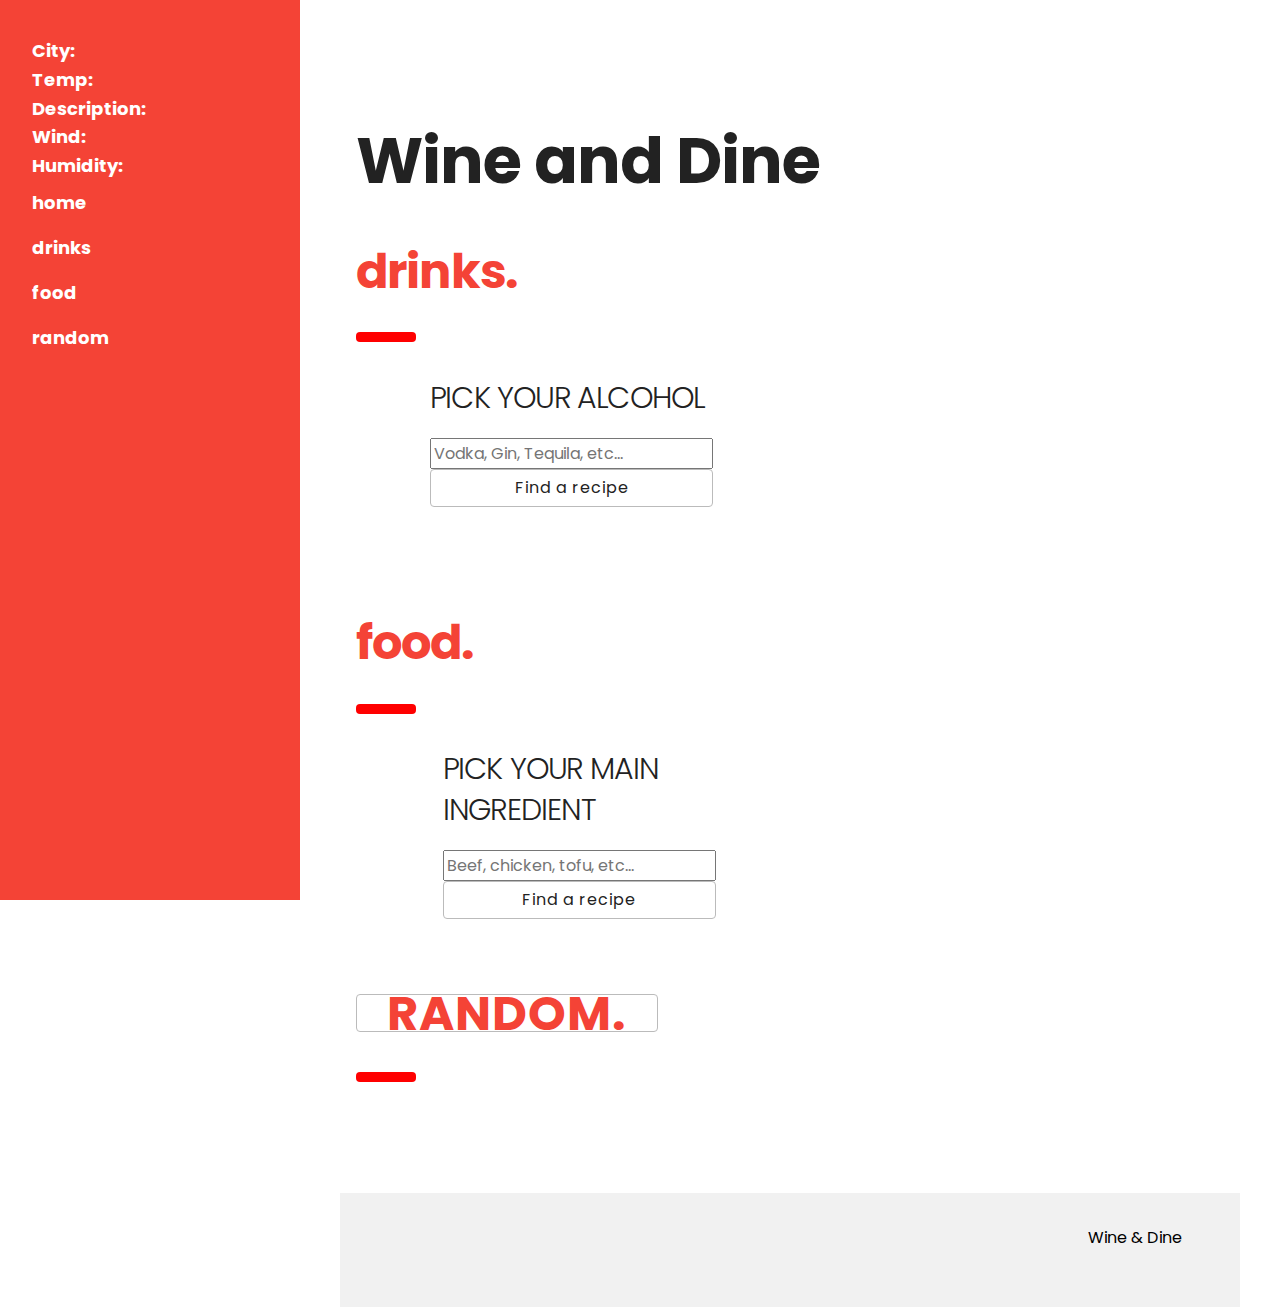
<file: index.html>
<!DOCTYPE html>
<html lang="en">
  <head>
    <title>Wine and Dine</title>
    <meta charset="UTF-8">
    <meta name="viewport" content="width=device-width, initial-scale=1">
    <link rel="stylesheet" href="https://www.w3schools.com/w3css/4/w3.css">
    <link rel="stylesheet" href="https://fonts.googleapis.com/css?family=Poppins">
    <link rel="stylesheet" href="./assets/css/skeleton.css">
    <link rel="stylesheet" href="./assets/css/normalize.css">
    <style>
    body,h1,h2,h3,h4,h5 {font-family: "Poppins", sans-serif}
    body {font-size:16px;}
    .w3-half img{margin-bottom:-6px;margin-top:16px;opacity:0.8;cursor:pointer}
    .w3-half img:hover{opacity:1}
    </style>
  </head>
<body>

<!-- Sidebar/menu -->
<nav class="w3-sidebar w3-red w3-collapse w3-top w3-large w3-padding" style="z-index:3;width:300px;font-weight:bold;" id="mySidebar"><br>
  <a href="javascript:void(0)" onclick="w3_close()" class="w3-button w3-hide-large w3-display-topleft" style="width:100%;font-size:22px">Close Menu</a>
  <div class="w3-container">

    <div class="weather">
      <div class="weatherApi" id="weather">
          <div class="city">City:</div>

          <div class="temp">Temp:</div>

          <div class="description">Description:</div>

          <div class="wind">Wind:</div>

          <div class="humidity">Humidity:</div>
      </div>
  </div>
  </div>
  <div class="w3-bar-block">
    <a href="#" onclick="w3_close()" class="w3-bar-item w3-button w3-hover-white">home</a> 
    <a href="#drinks" onclick="w3_close()" class="w3-bar-item w3-button w3-hover-white">drinks</a> 
    <a href="#food" onclick="w3_close()" class="w3-bar-item w3-button w3-hover-white">food</a> 
    <a href="#team" onclick="w3_close()" class="w3-bar-item w3-button w3-hover-white">random</a> 
    
  </div>
</nav>

<!-- Top menu on small screens -->
<header class="w3-container w3-top w3-hide-large w3-red w3-xlarge w3-padding">
  <a href="javascript:void(0)" class="w3-button w3-red w3-margin-right" onclick="w3_open()">☰</a>
  <span>Company Name</span>
</header>

<!-- Overlay effect when opening sidebar on small screens -->
<div class="w3-overlay w3-hide-large" onclick="w3_close()" style="cursor:pointer" title="close side menu" id="myOverlay"></div>

<!-- !PAGE CONTENT! -->
<div class="w3-main" style="margin-left:340px;margin-right:40px">

  <!-- Header -->
  <div class="w3-container" style="margin-top:80px" id="drinks">
    <h1 class="w3-jumbo"><b>Wine and Dine</b></h1>
    <h1 class="w3-xxxlarge w3-text-red"><b>drinks.</b></h1>
    <hr style="width:50px;border:5px solid red" class="w3-round">
  </div>
  
  <!-- Drinks -->
  <div class="container">
    <div class="row">
      <!--left search module-->
      <div class="five columns">
        <div id="search-bar">
          <label for="search">
            <h4>PICK YOUR ALCOHOL</h4>
          </label>
          <div>
            <input id="search-cocktail" class="u-full-width" placeholder="Vodka, Gin, Tequila, etc..."></input>
            <div class="">
              <button id="submit-cocktail" class="u-full-width">
                Find a recipe
              </button>
            </div>
          </div>
        </div>
      </div>

      <!--right module that populates recipe, title, and ingredients list-->
      <div class="seven columns">
        <div id="ingredients"></div>
          <div id="instructions"></div>
      </div>
    </div>
  </div>

  <!-- Food -->
  <div class="w3-container" id="food" style="margin-top:75px">
    <h1 class="w3-xxxlarge w3-text-red"><b>food.</b></h1>
    <hr style="width:50px;border:5px solid red" class="w3-round">
 
    <div class="container">
      <div class="row">
        <!--left search module-->
        <div class="five columns">
          <div id="search-bar">
            <label for="search">
              <h4>PICK YOUR MAIN INGREDIENT</h4>
            </label>
            <div>
              <input id="search-meals" class="u-full-width" placeholder="Beef, chicken, tofu, etc..."></input>
              <div class="">
                <button id="submit-meals" class="u-full-width">
                  Find a recipe
                </button>
              </div>
            </div>
          </div>
        </div>
  
        <!--right module that populates recipe, title, and ingredients list-->
        <div class="seven columns">
          <div id="ingredients-meals"></div>
            <div id="instructions-meals"></div>
        </div>
      </div>
    </div>


  </div>
  
  <!-- Random -->
  <div class="w3-container" id="team" style="margin-top:75px">
    <a class="button w3-xxxlarge w3-text-red" href="./random.html"><b>random.</b><a>
    <hr style="width:50px;border:5px solid red" class="w3-round">


<!-- End page content -->
</div>

<!-- W3.CSS Container -->
<div class="w3-light-grey w3-container w3-padding-32" style="margin-top:75px;padding-right:58px"><p class="w3-right">Wine & Dine</p></div>

<script>
// Script to open and close sidebar
function w3_open() {
  document.getElementById("mySidebar").style.display = "block";
  document.getElementById("myOverlay").style.display = "block";
}
 
function w3_close() {
  document.getElementById("mySidebar").style.display = "none";
  document.getElementById("myOverlay").style.display = "none";
}

// Modal Image Gallery
function onClick(element) {
  document.getElementById("img01").src = element.src;
  document.getElementById("modal01").style.display = "block";
  var captionText = document.getElementById("caption");
  captionText.innerHTML = element.alt;
}
</script>

</body>


<script>

  // Weather API
let weather = {
    fetchWeather: function (city) {
        fetch("https://api.openweathermap.org/data/2.5/weather?q=minneapolis&units=imperial&appid=c369f155016b5438a2e3977424bf7b67")
            .then((response) => response.json())
            .then((data) => this.displayWeather(data));
    },

    displayWeather: function (data) {
        const { name } = data;
        const { description } = data.weather[0];
        const { temp, humidity } = data.main;
        const { speed } = data.wind;
        console.log(name, temp, humidity, speed);
        document.querySelector(".city").innerText = name;
        document.querySelector(".humidity").innerText = "Humidity: " + humidity + "%";
        document.querySelector(".wind").innerText = "Wind Speed: " + speed + " MPH";
        document.querySelector(".temp").innerText = "Temp: " + temp + "°F";
        document.querySelector(".description").innerText = "Description: " + description;
    }
}
weather.fetchWeather();

// Show apply modal
var modal = document.getElementsByClassName("modal")[0];
function showModal() {
    modal.style.display = "block"
}
// Hide apply modal
function hiddenModal() {
    modal.style.display = "none"
}
</script>

<script src="./assets/js/cocktail-finder-script.js"></script>
<script src="./assets/js/food-api-script.js"></script>
</html>
</file>
<file: assets/css/skeleton.css>
/*
* Skeleton V2.0.4
* Copyright 2014, Dave Gamache
* www.getskeleton.com
* Free to use under the MIT license.
* http://www.opensource.org/licenses/mit-license.php
* 12/29/2014
*/


/* Table of contents
––––––––––––––––––––––––––––––––––––––––––––––––––
- Grid
- Base Styles
- Typography
- Links
- Buttons
- Forms
- Lists
- Code
- Tables
- Spacing
- Utilities
- Clearing
- Media Queries
*/


/* Grid
–––––––––––––––––––––––––––––––––––––––––––––––––– */
.container {
  position: relative;
  width: 100%;
  max-width: 960px;
  margin: 0 auto;
  padding: 0 20px;
  box-sizing: border-box; }
.column,
.columns {
  width: 100%;
  float: left;
  box-sizing: border-box; }

/* For devices larger than 400px */
@media (min-width: 400px) {
  .container {
    width: 85%;
    padding: 0; }
}

/* For devices larger than 550px */
@media (min-width: 550px) {
  .container {
    width: 80%; }
  .column,
  .columns {
    margin-left: 4%; }
  .column:first-child,
  .columns:first-child {
    margin-left: 0; }

  .one.column,
  .one.columns                    { width: 4.66666666667%; }
  .two.columns                    { width: 13.3333333333%; }
  .three.columns                  { width: 22%;            }
  .four.columns                   { width: 30.6666666667%; }
  .five.columns                   { width: 39.3333333333%; }
  .six.columns                    { width: 48%;            }
  .seven.columns                  { width: 56.6666666667%; }
  .eight.columns                  { width: 65.3333333333%; }
  .nine.columns                   { width: 74.0%;          }
  .ten.columns                    { width: 82.6666666667%; }
  .eleven.columns                 { width: 91.3333333333%; }
  .twelve.columns                 { width: 100%; margin-left: 0; }

  .one-third.column               { width: 30.6666666667%; }
  .two-thirds.column              { width: 65.3333333333%; }

  .one-half.column                { width: 48%; }

  /* Offsets */
  .offset-by-one.column,
  .offset-by-one.columns          { margin-left: 8.66666666667%; }
  .offset-by-two.column,
  .offset-by-two.columns          { margin-left: 17.3333333333%; }
  .offset-by-three.column,
  .offset-by-three.columns        { margin-left: 26%;            }
  .offset-by-four.column,
  .offset-by-four.columns         { margin-left: 34.6666666667%; }
  .offset-by-five.column,
  .offset-by-five.columns         { margin-left: 43.3333333333%; }
  .offset-by-six.column,
  .offset-by-six.columns          { margin-left: 52%;            }
  .offset-by-seven.column,
  .offset-by-seven.columns        { margin-left: 60.6666666667%; }
  .offset-by-eight.column,
  .offset-by-eight.columns        { margin-left: 69.3333333333%; }
  .offset-by-nine.column,
  .offset-by-nine.columns         { margin-left: 78.0%;          }
  .offset-by-ten.column,
  .offset-by-ten.columns          { margin-left: 86.6666666667%; }
  .offset-by-eleven.column,
  .offset-by-eleven.columns       { margin-left: 95.3333333333%; }

  .offset-by-one-third.column,
  .offset-by-one-third.columns    { margin-left: 34.6666666667%; }
  .offset-by-two-thirds.column,
  .offset-by-two-thirds.columns   { margin-left: 69.3333333333%; }

  .offset-by-one-half.column,
  .offset-by-one-half.columns     { margin-left: 52%; }

}


/* Base Styles
–––––––––––––––––––––––––––––––––––––––––––––––––– */
/* NOTE
html is set to 62.5% so that all the REM measurements throughout Skeleton
are based on 10px sizing. So basically 1.5rem = 15px :) */
html {
  font-size: 62.5%; }
body {
  font-size: 1.5em; /* currently ems cause chrome bug misinterpreting rems on body element */
  line-height: 1.6;
  font-weight: 400;
  font-family: "Raleway", "HelveticaNeue", "Helvetica Neue", Helvetica, Arial, sans-serif;
  color: #222; }


/* Typography
–––––––––––––––––––––––––––––––––––––––––––––––––– */
h1, h2, h3, h4, h5, h6 {
  margin-top: 0;
  margin-bottom: 2rem;
  font-weight: 300; }
h1 { font-size: 4.0rem; line-height: 1.2;  letter-spacing: -.1rem;}
h2 { font-size: 3.6rem; line-height: 1.25; letter-spacing: -.1rem; }
h3 { font-size: 3.0rem; line-height: 1.3;  letter-spacing: -.1rem; }
h4 { font-size: 2.4rem; line-height: 1.35; letter-spacing: -.08rem; }
h5 { font-size: 1.8rem; line-height: 1.5;  letter-spacing: -.05rem; }
h6 { font-size: 1.5rem; line-height: 1.6;  letter-spacing: 0; }

/* Larger than phablet */
@media (min-width: 550px) {
  h1 { font-size: 5.0rem; }
  h2 { font-size: 4.2rem; }
  h3 { font-size: 3.6rem; }
  h4 { font-size: 3.0rem; }
  h5 { font-size: 2.4rem; }
  h6 { font-size: 1.5rem; }
}

p {
  margin-top: 0; }


/* Links
–––––––––––––––––––––––––––––––––––––––––––––––––– */
a {
  color: #1EAEDB; }
a:hover {
  color: #0FA0CE; }


/* Buttons
–––––––––––––––––––––––––––––––––––––––––––––––––– */
.button,
button,
input[type="submit"],
input[type="reset"],
input[type="button"] {
  display: inline-block;
  height: 38px;
  padding: 0 30px;
  color: #555;
  text-align: center;
  font-size: 11px;
  font-weight: 600;
  line-height: 38px;
  letter-spacing: .1rem;
  text-transform: uppercase;
  text-decoration: none;
  white-space: nowrap;
  background-color: transparent;
  border-radius: 4px;
  border: 1px solid #bbb;
  cursor: pointer;
  box-sizing: border-box; }
.button:hover,
button:hover,
input[type="submit"]:hover,
input[type="reset"]:hover,
input[type="button"]:hover,
.button:focus,
button:focus,
input[type="submit"]:focus,
input[type="reset"]:focus,
input[type="button"]:focus {
  color: #333;
  border-color: #888;
  outline: 0; }
.button.button-primary,
button.button-primary,
input[type="submit"].button-primary,
input[type="reset"].button-primary,
input[type="button"].button-primary {
  color: #FFF;
  background-color: #33C3F0;
  border-color: #33C3F0; }
.button.button-primary:hover,
button.button-primary:hover,
input[type="submit"].button-primary:hover,
input[type="reset"].button-primary:hover,
input[type="button"].button-primary:hover,
.button.button-primary:focus,
button.button-primary:focus,
input[type="submit"].button-primary:focus,
input[type="reset"].button-primary:focus,
input[type="button"].button-primary:focus {
  color: #FFF;
  background-color: #1EAEDB;
  border-color: #1EAEDB; }


/* Forms
–––––––––––––––––––––––––––––––––––––––––––––––––– */
input[type="email"],
input[type="number"],
input[type="search"],
input[type="text"],
input[type="tel"],
input[type="url"],
input[type="password"],
textarea,
select {
  height: 38px;
  padding: 6px 10px; /* The 6px vertically centers text on FF, ignored by Webkit */
  background-color: #fff;
  border: 1px solid #D1D1D1;
  border-radius: 4px;
  box-shadow: none;
  box-sizing: border-box; }
/* Removes awkward default styles on some inputs for iOS */
input[type="email"],
input[type="number"],
input[type="search"],
input[type="text"],
input[type="tel"],
input[type="url"],
input[type="password"],
textarea {
  -webkit-appearance: none;
     -moz-appearance: none;
          appearance: none; }
textarea {
  min-height: 65px;
  padding-top: 6px;
  padding-bottom: 6px; }
input[type="email"]:focus,
input[type="number"]:focus,
input[type="search"]:focus,
input[type="text"]:focus,
input[type="tel"]:focus,
input[type="url"]:focus,
input[type="password"]:focus,
textarea:focus,
select:focus {
  border: 1px solid #33C3F0;
  outline: 0; }
label,
legend {
  display: block;
  margin-bottom: .5rem;
  font-weight: 600; }
fieldset {
  padding: 0;
  border-width: 0; }
input[type="checkbox"],
input[type="radio"] {
  display: inline; }
label > .label-body {
  display: inline-block;
  margin-left: .5rem;
  font-weight: normal; }


/* Lists
–––––––––––––––––––––––––––––––––––––––––––––––––– */
ul {
  list-style: circle inside; }
ol {
  list-style: decimal inside; }
ol, ul {
  padding-left: 0;
  margin-top: 0; }
ul ul,
ul ol,
ol ol,
ol ul {
  margin: 1.5rem 0 1.5rem 3rem;
  font-size: 90%; }
li {
  margin-bottom: 1rem; }


/* Code
–––––––––––––––––––––––––––––––––––––––––––––––––– */
code {
  padding: .2rem .5rem;
  margin: 0 .2rem;
  font-size: 90%;
  white-space: nowrap;
  background: #F1F1F1;
  border: 1px solid #E1E1E1;
  border-radius: 4px; }
pre > code {
  display: block;
  padding: 1rem 1.5rem;
  white-space: pre; }


/* Tables
–––––––––––––––––––––––––––––––––––––––––––––––––– */
th,
td {
  padding: 12px 15px;
  text-align: left;
  border-bottom: 1px solid #E1E1E1; }
th:first-child,
td:first-child {
  padding-left: 0; }
th:last-child,
td:last-child {
  padding-right: 0; }


/* Spacing
–––––––––––––––––––––––––––––––––––––––––––––––––– */
button,
.button {
  margin-bottom: 1rem; }
input,
textarea,
select,
fieldset {
  margin-bottom: 1.5rem; }
pre,
blockquote,
dl,
figure,
table,
p,
ul,
ol,
form {
  margin-bottom: 2.5rem; }


/* Utilities
–––––––––––––––––––––––––––––––––––––––––––––––––– */
.u-full-width {
  width: 100%;
  box-sizing: border-box; }
.u-max-full-width {
  max-width: 100%;
  box-sizing: border-box; }
.u-pull-right {
  float: right; }
.u-pull-left {
  float: left; }


/* Misc
–––––––––––––––––––––––––––––––––––––––––––––––––– */
hr {
  margin-top: 3rem;
  margin-bottom: 3.5rem;
  border-width: 0;
  border-top: 1px solid #E1E1E1; }


/* Clearing
–––––––––––––––––––––––––––––––––––––––––––––––––– */

/* Self Clearing Goodness */
.container:after,
.row:after,
.u-cf {
  content: "";
  display: table;
  clear: both; }


/* Media Queries
–––––––––––––––––––––––––––––––––––––––––––––––––– */
/*
Note: The best way to structure the use of media queries is to create the queries
near the relevant code. For example, if you wanted to change the styles for buttons
on small devices, paste the mobile query code up in the buttons section and style it
there.
*/


/* Larger than mobile */
@media (min-width: 400px) {}

/* Larger than phablet (also point when grid becomes active) */
@media (min-width: 550px) {}

/* Larger than tablet */
@media (min-width: 750px) {}

/* Larger than desktop */
@media (min-width: 1000px) {}

/* Larger than Desktop HD */
@media (min-width: 1200px) {}
</file>
